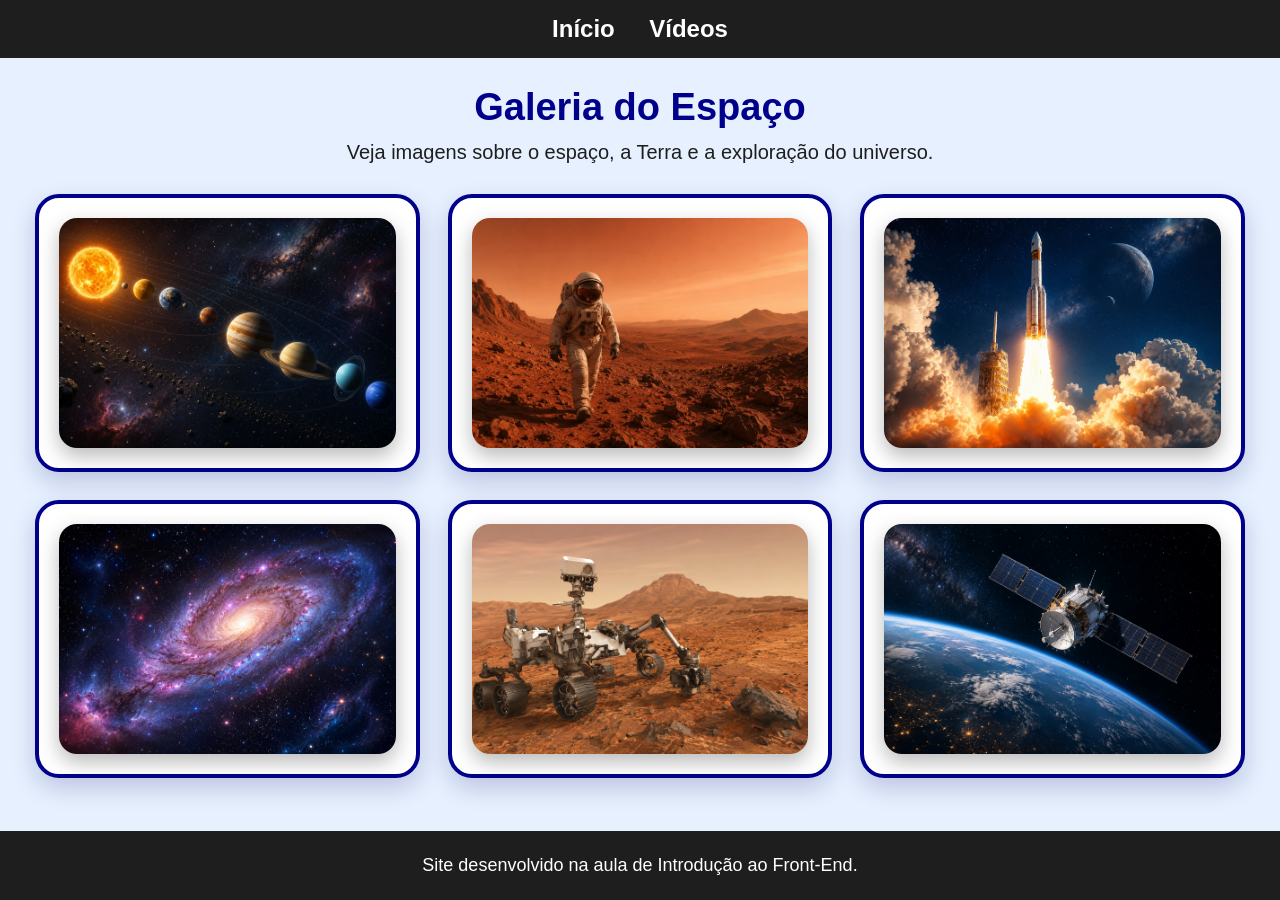
<file: index.html>
<!DOCTYPE html>
<html lang="pt-br">
<head>
    <meta charset="UTF-8">
    <meta name="viewport" content="width=device-width, initial-scale=1.0">
    <title>Início - Galeria do Espaço</title>
    <link rel="stylesheet" href="estilo.css">
</head>
<body>

    <header>
        <nav>
            <a href="index.html">Início</a>
            <a href="videos.html">Vídeos</a>
        </nav>
    </header>

    <main>
        <section class="cabecalho">
            <h1>Galeria do Espaço</h1>
            <p>Veja imagens sobre o espaço, a Terra e a exploração do universo.</p>
        </section>

<section class="galeria-imagens">
    <div class="bloco-imagem">
        <img src="imagens/imagem1.jpg" alt="Imagem do sistema solar com o Sol iluminando vários planetas alinhados no espaço">
    </div>

    <div class="bloco-imagem">
        <img src="imagens/imagem2.jpg" alt="Imagem de um astronauta caminhando sobre uma paisagem avermelhada parecida com o planeta Marte">
    </div>

    <div class="bloco-imagem">
        <img src="imagens/imagem3.jpg" alt="Imagem de um foguete sendo lançado ao espaço com fumaça e fogo na base de lançamento">
    </div>

    <div class="bloco-imagem">
        <img src="imagens/imagem4.jpg" alt="Imagem de uma galáxia espiral colorida com muitas estrelas no espaço">
    </div>

    <div class="bloco-imagem">
        <img src="imagens/imagem5.jpg" alt="Imagem de um robô explorador andando sobre o solo avermelhado de Marte">
    </div>

    <div class="bloco-imagem">
        <img src="imagens/imagem6.jpg" alt="Imagem de um satélite artificial orbitando acima do planeta Terra visto do espaço">
    </div>
</section>
    </main>

    <footer>
        <p>Site desenvolvido na aula de Introdução ao Front-End.</p>
    </footer>

</body>
</html>
</file>
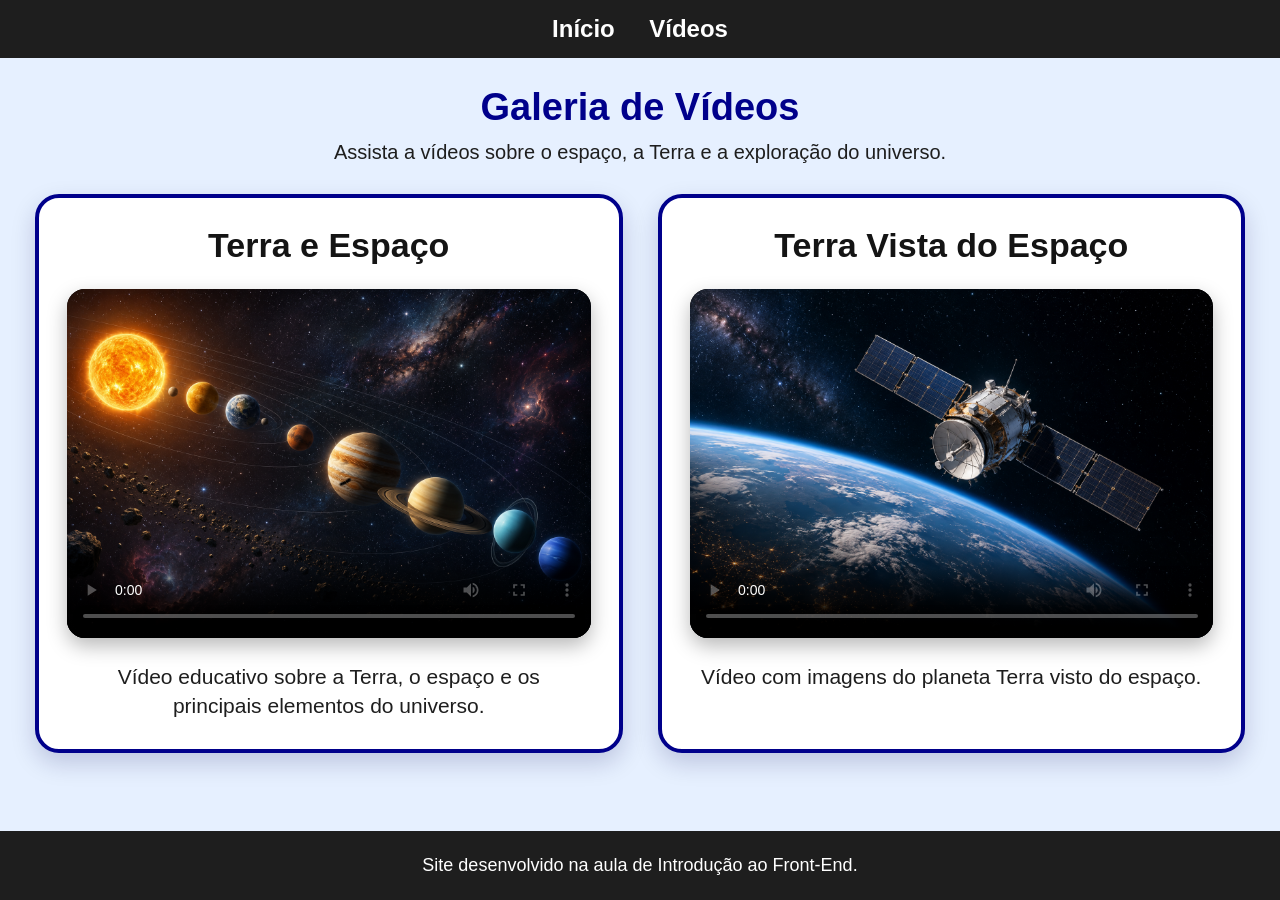
<file: videos.html>
<!DOCTYPE html>
<html lang="pt-br">
<head>
    <meta charset="UTF-8">
    <meta name="viewport" content="width=device-width, initial-scale=1.0">
    <title>Vídeos - Galeria do Espaço</title>
    <link rel="stylesheet" href="videos.css">
</head>
<body>

    <header>
        <nav>
            <a href="index.html">Início</a>
            <a href="videos.html">Vídeos</a>
        </nav>
    </header>

    <main>
        <section class="cabecalho">
            <h1>Galeria de Vídeos</h1>
            <p>Assista a vídeos sobre o espaço, a Terra e a exploração do universo.</p>
        </section>

        <section class="galeria-videos">
            <div class="bloco-video">
                <h2>Terra e Espaço</h2>

                <video controls poster="imagens/imagem1.jpg">
                    <source src="videos/video1.mp4" type="video/mp4">
                    Seu navegador não suporta a reprodução de vídeos.
                </video>

                <p>Vídeo educativo sobre a Terra, o espaço e os principais elementos do universo.</p>
            </div>

            <div class="bloco-video">
                <h2>Terra Vista do Espaço</h2>

                <video controls poster="imagens/imagem6.jpg">
                    <source src="videos/video2.mp4" type="video/mp4">
                    Seu navegador não suporta a reprodução de vídeos.
                </video>

                <p>Vídeo com imagens do planeta Terra visto do espaço.</p>
            </div>
        </section>
    </main>

    <footer>
        <p>Site desenvolvido na aula de Introdução ao Front-End.</p>
    </footer>

</body>
</html>
</file>
<file: estilo.css>
body {
    background-color: rgb(230, 240, 255);
    font-family: Arial, Helvetica, sans-serif;
    margin: 0;
    padding: 0;
    min-height: 100vh;
    display: flex;
    flex-direction: column;
}

nav {
    background-color: rgb(30, 30, 30);
    text-align: center;
    padding: 15px;
}

nav a {
    color: white;
    text-decoration: none;
    font-size: 24px;
    font-weight: bold;
    margin: 15px;
}

nav a:hover {
    color: yellow;
}

main {
    flex: 1;
    padding-bottom: 35px;
}

.cabecalho {
    text-align: center;
    margin: 28px auto 30px;
    padding: 0 20px;
}

.cabecalho h1 {
    color: darkblue;
    font-size: 38px;
    margin: 0 0 12px;
}

.cabecalho p {
    color: rgb(30, 30, 30);
    font-size: 20px;
    margin: 0;
}

.galeria-imagens {
    display: grid;
    grid-template-columns: repeat(3, 1fr);
    gap: 28px;
    max-width: 1250px;
    margin: 0 auto;
    padding: 0 35px;
}

.bloco-imagem {
    background-color: white;
    border: 4px solid darkblue;
    border-radius: 24px;
    padding: 20px;
    box-shadow: 0 10px 24px rgba(0, 0, 80, 0.18);
}

.bloco-imagem img {
    width: 100%;
    height: 230px;
    object-fit: cover;
    border-radius: 18px;
    display: block;
    box-shadow: 0 8px 20px rgba(0, 0, 0, 0.28);
}

footer {
    text-align: center;
    background-color: rgb(30, 30, 30);
    color: white;
    padding: 24px;
    font-size: 18px;
}

footer p {
    margin: 0;
}
</file>
<file: videos.css>
body {
    background-color: rgb(230, 240, 255);
    font-family: Arial, Helvetica, sans-serif;
    margin: 0;
    padding: 0;
    min-height: 100vh;
    display: flex;
    flex-direction: column;
}

nav {
    background-color: rgb(30, 30, 30);
    text-align: center;
    padding: 15px;
}

nav a {
    color: white;
    text-decoration: none;
    font-size: 24px;
    font-weight: bold;
    margin: 15px;
}

nav a:hover {
    color: yellow;
}

main {
    flex: 1;
    padding-bottom: 35px;
}

.cabecalho {
    text-align: center;
    margin: 28px auto 30px;
    padding: 0 20px;
}

.cabecalho h1 {
    color: darkblue;
    font-size: 38px;
    margin: 0 0 12px;
}

.cabecalho p {
    color: rgb(30, 30, 30);
    font-size: 20px;
    margin: 0;
}

.galeria-videos {
    display: grid;
    grid-template-columns: repeat(2, 1fr);
    gap: 35px;
    max-width: 1250px;
    margin: 0 auto;
    padding: 0 35px;
}

.bloco-video {
    background-color: white;
    border: 4px solid darkblue;
    border-radius: 24px;
    padding: 28px;
    text-align: center;
    box-shadow: 0 10px 24px rgba(0, 0, 80, 0.18);
}

.bloco-video h2 {
    font-size: 34px;
    color: rgb(20, 20, 20);
    margin: 0 0 24px;
}

.bloco-video video {
    width: 100%;
    border-radius: 18px;
    background-color: black;
    display: block;
    box-shadow: 0 8px 20px rgba(0, 0, 0, 0.28);
}

.bloco-video p {
    font-size: 21px;
    line-height: 1.4;
    color: rgb(30, 30, 30);
    margin: 24px 10px 0;
}

footer {
    text-align: center;
    background-color: rgb(30, 30, 30);
    color: white;
    padding: 24px;
    font-size: 18px;
}

footer p {
    margin: 0;
}
</file>
